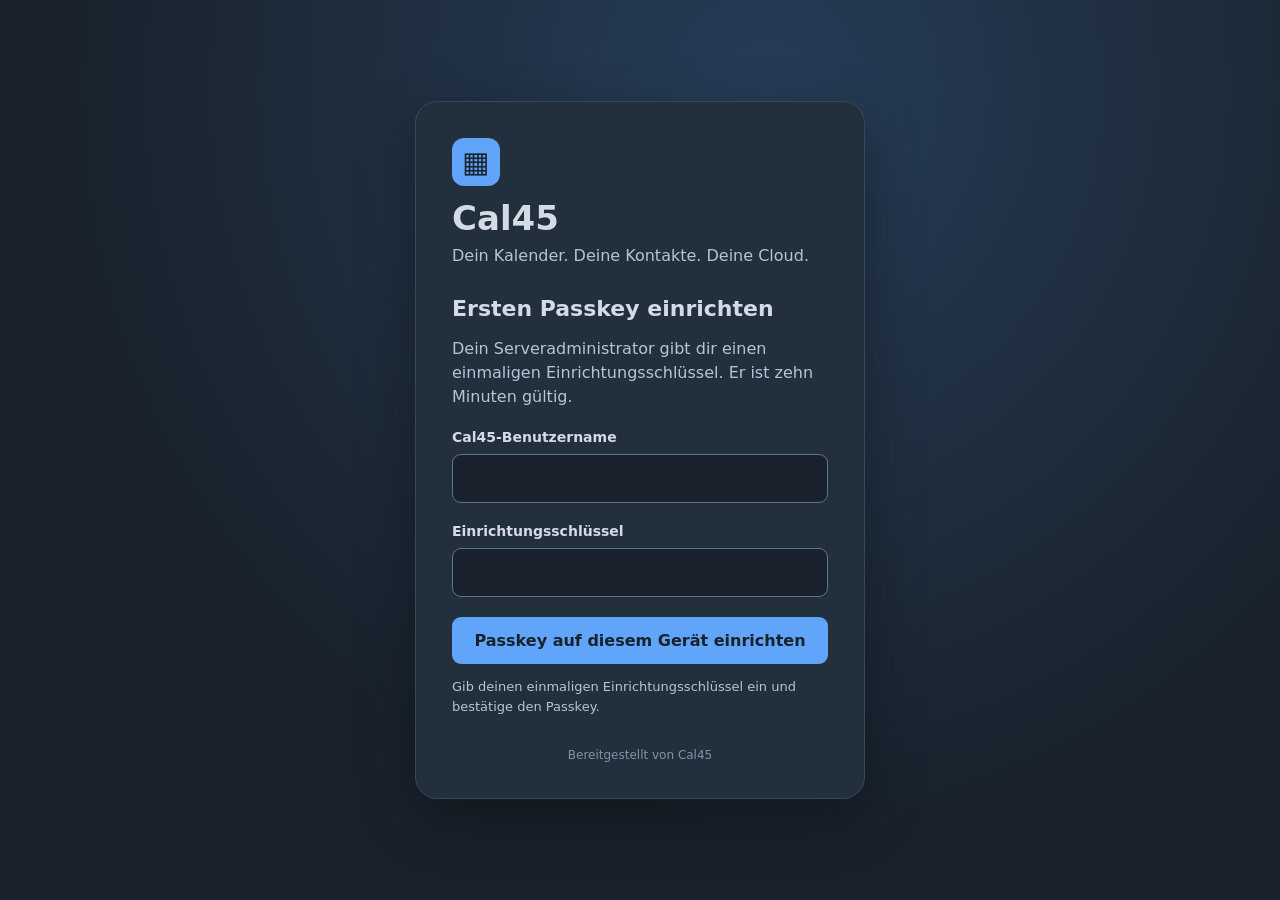
<file: passkeys/web/enroll.html>
<!doctype html>
<html lang="de">
<head>
<meta charset="utf-8">
<meta name="viewport" content="width=device-width, initial-scale=1">
<meta name="referrer" content="no-referrer">
<title>Cal45 – Ersten Passkey einrichten</title>
<link rel="stylesheet" href="./login.css">
<script src="./enroll.js" defer></script>
</head>
<body>
<main class="panel">
  <header><div class="mark" aria-hidden="true">▦</div><h1>Cal45</h1><p class="sub">Dein Kalender. Deine Kontakte. Deine Cloud.</p></header>
  <form id="enroll-form" autocomplete="off">
    <h2>Ersten Passkey einrichten</h2>
    <p>Dein Serveradministrator gibt dir einen einmaligen Einrichtungsschlüssel. Er ist zehn Minuten gültig.</p>
    <label for="username">Cal45-Benutzername</label>
    <input id="username" name="username" maxlength="128" autocomplete="username" spellcheck="false" required>
    <label for="setup-token">Einrichtungsschlüssel</label>
    <input id="setup-token" name="setup-token" type="password" maxlength="64" autocomplete="off" spellcheck="false" required>
    <button id="enroll" type="submit">Passkey auf diesem Gerät einrichten</button>
    <p id="status" aria-live="polite" role="status">Gib deinen einmaligen Einrichtungsschlüssel ein und bestätige den Passkey.</p>
  </form>
  <footer>Bereitgestellt von Cal45</footer>
</main>
</body>
</html>
</file>
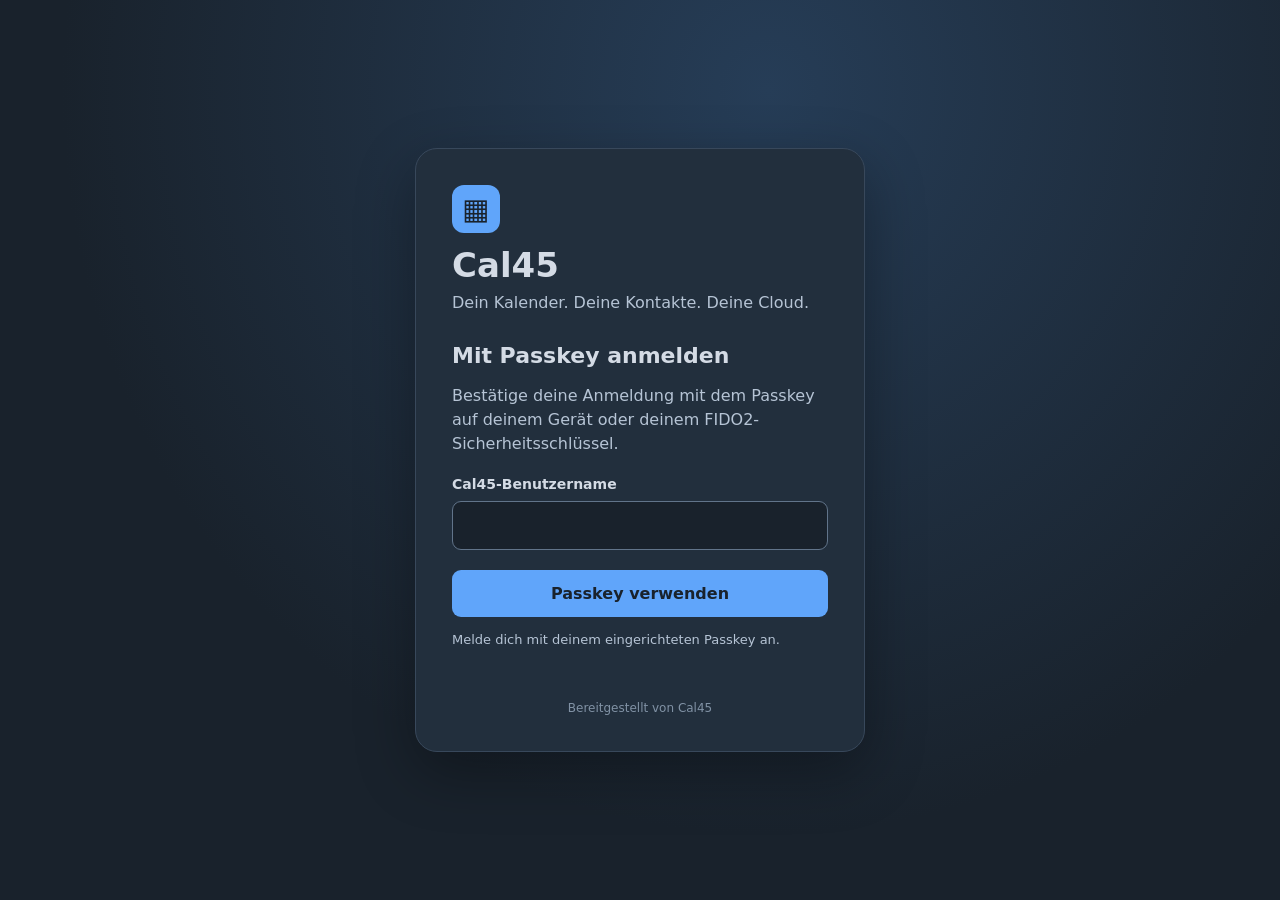
<file: passkeys/web/login.html>
<!doctype html>
<html lang="de">
<head>
<meta charset="utf-8">
<meta name="viewport" content="width=device-width,initial-scale=1">
<meta name="referrer" content="no-referrer">
<title>Cal45 – Mit Passkey anmelden</title>
<link rel="stylesheet" href="./login.css">
<script src="./login.js" defer></script>
</head>
<body>
<main class="panel">
  <header><div class="mark">▦</div><h1>Cal45</h1><p class="sub">Dein Kalender. Deine Kontakte. Deine Cloud.</p></header>
  <form id="passkey-form" autocomplete="off">
    <h2>Mit Passkey anmelden</h2>
    <p>Bestätige deine Anmeldung mit dem Passkey auf deinem Gerät oder deinem FIDO2-Sicherheitsschlüssel.</p>
    <label for="username">Cal45-Benutzername</label>
    <input id="username" name="username" required maxlength="128" autocomplete="username webauthn" spellcheck="false">
    <button id="sign-in" type="submit">Passkey verwenden</button>
    <p id="status" aria-live="polite" role="status">Melde dich mit deinem eingerichteten Passkey an.</p>
  </form>
  <footer>Bereitgestellt von Cal45</footer>
</main>
</body>
</html>
</file>
<file: passkeys/web/login.css>
:root{color-scheme:dark;font-family:system-ui,-apple-system,BlinkMacSystemFont,"Segoe UI",sans-serif;color:#D4DBE5;background:#19222C}*{box-sizing:border-box}body{min-height:100vh;display:grid;place-items:center;margin:0;padding:24px;background:radial-gradient(ellipse at 60% 10%,#263d57,#19222C 65%)}.panel{max-width:450px;width:100%;background:#222f3d;padding:36px;border:1px solid #38485b;border-radius:22px;box-shadow:0 20px 60px #0005}.mark{width:48px;height:48px;border-radius:12px;background:#60A5FA;color:#19222C;display:grid;place-items:center;font-size:29px;font-weight:700}h1{font-size:34px;margin:12px 0 0}h2{font-size:22px;margin:12px 0}p{line-height:1.5;color:#b6c4d5}.sub{margin:6px 0 28px}label{display:block;margin:20px 0 9px;font-size:14px;font-weight:600}input{width:100%;background:#19222C;border:1px solid #61748a;border-radius:9px;color:#fff;padding:14px;font:inherit}input:focus-visible,button:focus-visible{outline:3px solid #D4DBE5;outline-offset:2px}button{display:block;width:100%;margin-top:20px;background:#60A5FA;color:#19222C;border:0;border-radius:9px;padding:14px;font:inherit;font-weight:700;cursor:pointer}button:disabled{opacity:.6;cursor:wait}#status{font-size:13px;min-height:3em}footer{margin-top:32px;text-align:center;color:#8192a5;font-size:12px}
</file>
